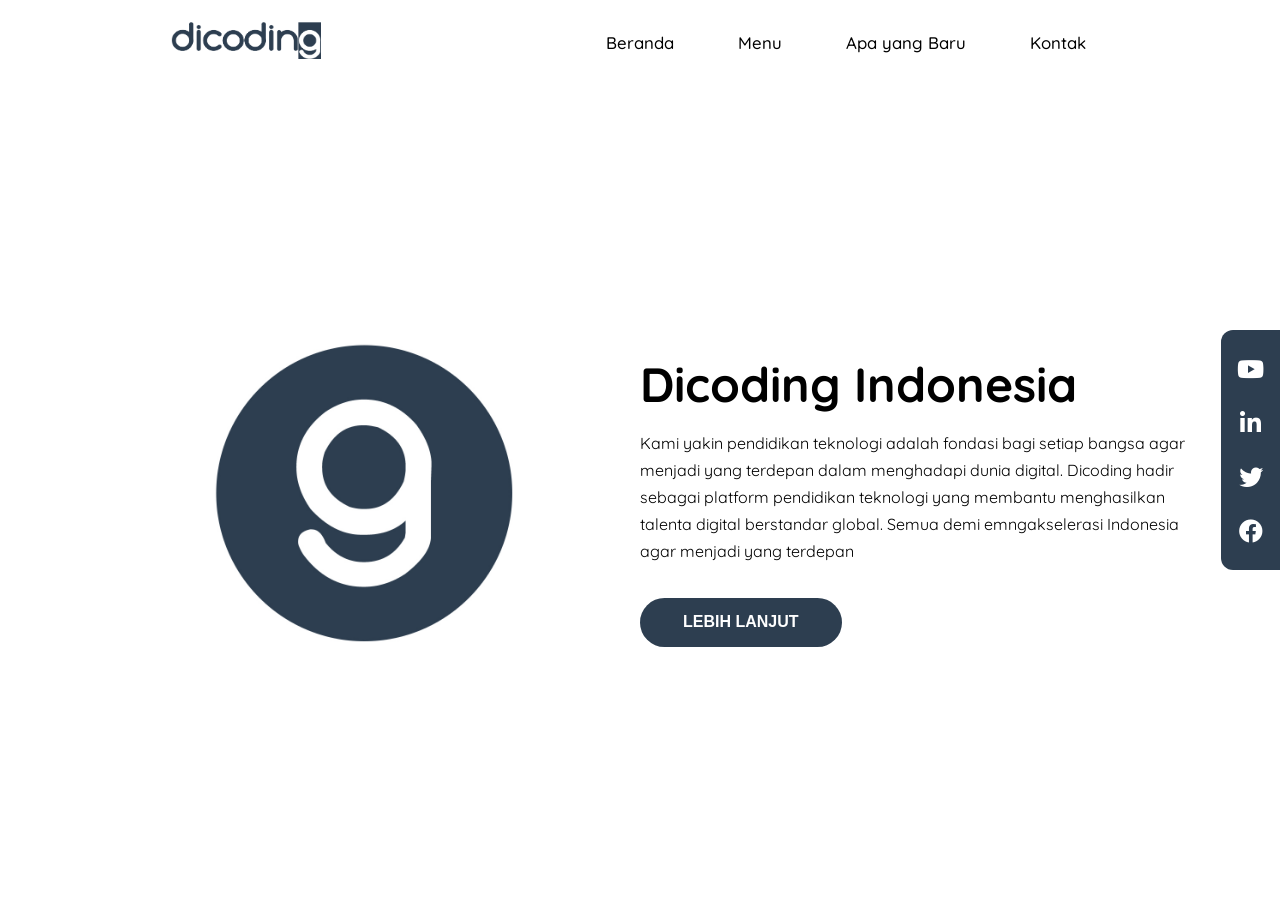
<file: landing_page_dicoding/index.html>
<!DOCTYPE html>
<html lang="en">
<head>
    <meta charset="UTF-8">
    <meta name="viewport" content="width=device-width, initial-scale=1.0">
    <title>Landing Page Dicoding</title>
    <link rel="stylesheet" href="css/app.css">

    <!-- font google -->
     <link rel="preconnect" href="https://fonts.googleapis.com">
    <link rel="preconnect" href="https://fonts.gstatic.com" crossorigin>
    <link href="https://fonts.googleapis.com/css2?family=Quicksand:wght@300..700&display=swap" rel="stylesheet">

    <!-- icon -->
     <link rel="stylesheet" href="https://cdnjs.cloudflare.com/ajax/libs/font-awesome/5.15.4/css/all.min.css">
</head>
<body>
    <header class="navbar-container">
        <div class="logo">
            <img src="img/dicoding-header-logo.png" alt="">
        </div>
        <nav class="nav-list">
            <ul>
                <li><a href="#">Beranda</a></li>
                <li><a href="#">Menu</a></li>
                <li><a href="#">Apa yang Baru</a></li>
                <li><a href="#">Kontak</a></li>
            </ul>
        </nav>
    </header>
    <main>
        <div class="content">
            <div class="content-description">
                <h1 class="title">Dicoding Indonesia</h1>
                <p>
                    Kami yakin pendidikan teknologi adalah fondasi bagi setiap bangsa agar menjadi yang terdepan dalam menghadapi dunia digital. Dicoding hadir sebagai platform pendidikan teknologi yang membantu menghasilkan talenta digital berstandar global. Semua demi emngakselerasi Indonesia agar menjadi yang terdepan
                </p>
                <button>Lebih Lanjut</button>
            </div>
            <div class="content-image">
                <img src="img/circle-g.jpg" alt="Dicoding">
            </div>
        </div>
        <aside>
            <div class="social-media">
                <ul>
                    <li><a href="#"><i class="fab fa-youtube"></i></a></li>
                    <li><a href="#"><i class="fab fa-linkedin-in"></i></a></li>
                    <li><a href="#"><i class="fab fa-twitter"></i></a></li>
                    <li><a href="#"><i class="fab fa-facebook"></i></a></li>
                </ul>
            </div>
        </aside>
    </main>
</body>
</html>
</file>
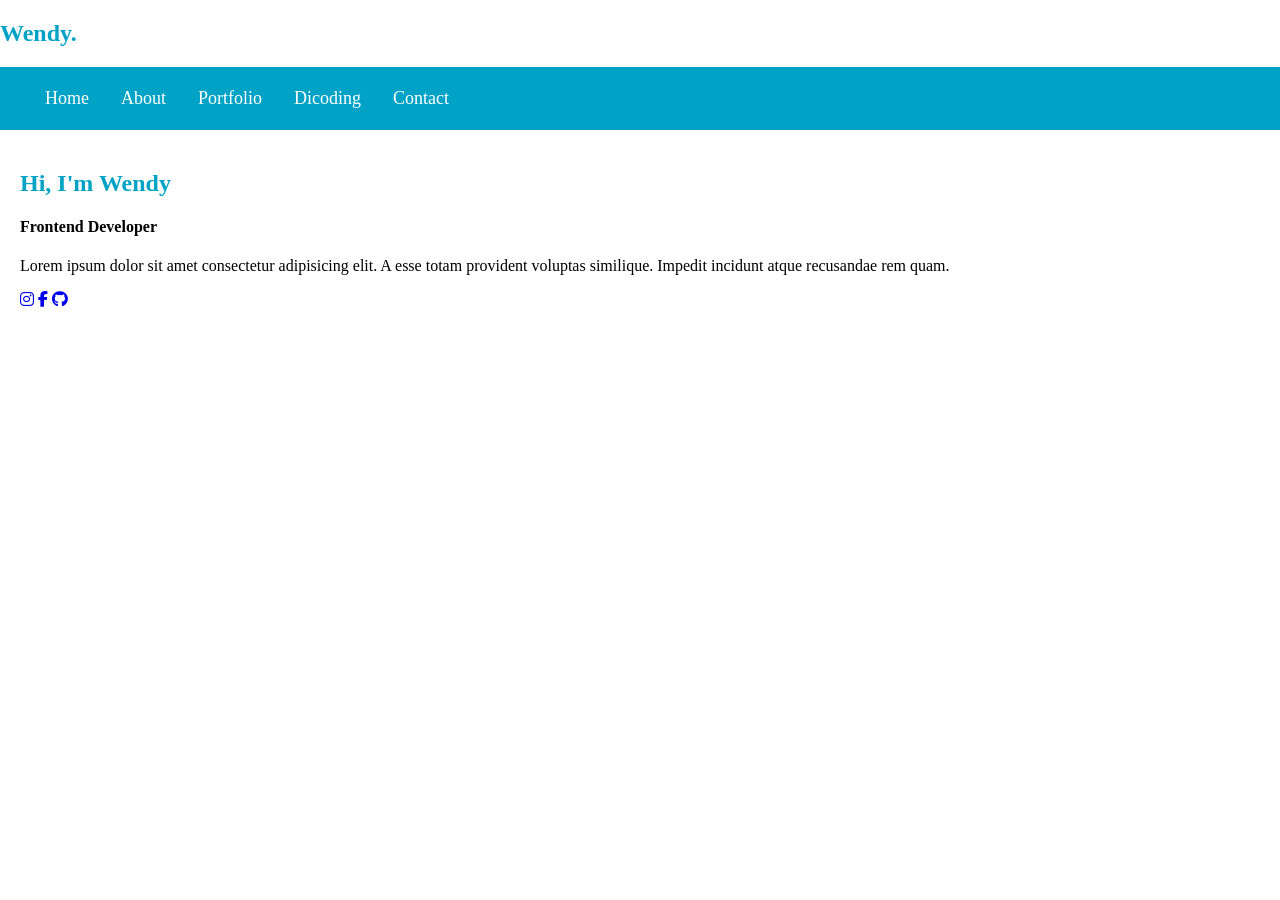
<file: tugas_akhir/index.html>
<!DOCTYPE html>
<html lang="en">
<head>
    <meta charset="UTF-8">
    <meta http-equiv="X-UA-Compatible" content="IE=edge">
    <meta name="viewport" content="width=device-width, initial-scale=1.0">
    <title>portfolio</title>
    <link rel="stylesheet" href="https://cdnjs.cloudflare.com/ajax/libs/font-awesome/6.2.0/css/all.min.css">
    <link rel="stylesheet" href="styles/style.css">
</head>
<body>
    <header class="navbar-container">
        <div class="creator">
            <h2 class="logo"><span>W</span>endy.</h2>
        </div>
        <nav class="navigation">
            <ul>
                <li><a href="#">Home</a></li>
                <li><a href="#">About</a></li>
                <li><a href="#">Portfolio</a></li>
                <li><a href="../landing_page_dicoding/index.html">Dicoding</a></li>
                <li><a href="#">Contact</a></li>
            </ul>
        </nav>
    </header>
    <main>
        <section class="home">
            <div class="content">
                <h2>Hi, I'm <span>Wendy</span></h2>
                <h4>Frontend Developer</h4>
                <p>Lorem ipsum dolor sit amet consectetur adipisicing elit. A esse totam provident voluptas similique.
                    Impedit incidunt atque recusandae rem quam.</p>
            </div>
            <div class="social-icons">
                <a href="https://www.instagram.com/wendhi_0?igsh=MWd0ZG14eHp5NTNtcw==" target="_blank"><i class="fa-brands fa-instagram"></i></a>
                <a href="#"><i class="fa-brands fa-facebook-f"></i></a>
                <a href="https://github.com/Wendhii/belajar_HTML-DICODING" target="_blank"><i class="fa-brands fa-github"></i></a>
            </div>
        </section>
    </main>
</body>
</html>
</file>
<file: landing_page_dicoding/css/app.css>
*,
*::before,
*::after{
    box-sizing: border-box;
}
body{
    font-family: "Quicksand", sans-serif;
    height: 100vh;
    margin: 0;
    display: flex;
    flex-direction: column;
}
header.navbar-container{
    width: 100%;
    max-width: 1200px;
    padding-block: 1rem;
    margin-inline: auto;
    display: flex;
    justify-content: space-around;
    align-items: center;
    z-index: 9999;
}
header.navbar-container .logo img{
    width: 150px;
}
header.navbar-container .nav-list ul{
    padding: 0;
    display: flex;
    justify-content: center;
    gap: 2rem 1rem;
}
header.navbar-container .nav-list li{
    list-style: none;
}
header.navbar-container .nav-list li a{
    padding: 0.5rem 1.5rem;
    border-radius: 999px;
    text-decoration: none;
    font-size: 1.05rem;
    font-weight: 500;
    color: black;
    transition: all 0.2s ease-in-out;
}
header.navbar-container .nav-list li:hover a{
    background-color: #425c77;
    color: white;
}
main{
    flex: 1;
    width: 100%;
    max-width: 1200px;
    margin-inline: auto;
    padding: 1rem 3rem;
    display: flex;
    align-items: center;
}
main .content{
    flex: 1;
    display: flex;
    align-items: center;
}
main .content .content-description{
    flex: 1 1;
}
main .content .content-description .title{
    margin-block: 1rem;
    font-size: 3rem;
}
main .content .content-description p{
    font-size: 1rem;
    line-height: 1.7rem;
}
main .content .content-description button{
    padding: 0.8rem 2.5rem;
    border: 3px solid transparent;
    border-radius: 999px;
    margin-block-start: 1rem;
    background-color: #2d3e50;
    font-family: "Quicsand", sans-serif;
    text-transform: uppercase;
    font-size: 1rem;
    font-weight: 700;
    color: white;
    cursor: pointer;
    transition: all 0.15s ease-in;
}
main .content .content-description button:hover{
    border: 3px solid #2d3e50;
    background-color: transparent;
    color: #2d3e50;
}
main .content .content-image{
    order: -1;
    flex: 1;
    display: flex;
}
main .content .content-image img{
    width: 300px;
    min-width: 250px;
    margin: auto;
}
main aside{
    position: fixed;
    inset-block: 0;
    inset-inline-end: 0;
}
main aside .social-media{
    height: 100%;
    display: flex;
}
main aside .social-media ul{
    padding: 1.5rem 1rem;
    border-top-left-radius: 12px;
    border-bottom-left-radius: 12px;
    margin: auto;
    background-color: #2d3e50;
    display: flex;
    flex-flow: column nowrap;
    align-items: center;
    justify-content: center;
    gap: 1.5rem;
}
main aside .social-media li{
    list-style-type: none;
}
main aside .social-media li a{
    text-decoration: none;
    font-size: 1.5rem;
    color: white;
    transition: all a.1s ease-in-out;
}
main aside .social-media li a:hover{
    color: #89b0d9;
}
@media screen and (max-width: 760px) {
    header.navbar-container{
        flex-direction: column;
    }
    header.navbar-container .nav-list ul{
        flex-wrap: wrap;
        column-gap: 0.5rem;
    }
    main .content{
        flex-direction: column;
        gap: 2rem;
    }
}
</file>
<file: tugas_akhir/styles/style.css>
*{
    box-sizing: border-box;
}
body{
    font-family: "quicksand";
    margin: 0;
    padding: 0;
}
header{
    display: inline;
}
.jumbotron{
    font-size: 20px;
    padding: 60px;
    background-color: #00c8eb;
    text-align: center;
    color: white;
}
nav{
    position: sticky;
    top: 0;
    background-color: #00a2c6;
    padding: 5px;
}
nav a{
    font-size: 18px;
    font-weight: 400px;
    text-decoration: none;
    color: white;
}
nav a:hover{
    font-weight: bold;
}
.profile header{
    text-align: center;
}
nav ul{
    display: flex;
    gap: 2rem;
}
nav li{
    list-style-type: none;
}
main{
    padding: 20px;
    overflow: auto;
    display: flex;
    gap: 1.5rem;
}
h2,h3{
    color: #00a2c6;
}
footer{
    padding: 20px;
    color: white;
    background-color: #00a2c6;
}
nav a{
    font-size: 18px;
    font-weight: 400px;
    text-decoration: none;
}
nav a:hover{
    font-weight: bold;
}
.profile header{
    text-align: center;
}
footer{
    padding: 20px;
    color: white;
    background-color: #00a2c6;
    text-align: center;
    font-weight: bold;
}
.featured-image{
    width: 100%;
    max-height: 300px;
    object-fit: cover;
    object-position: center;
}
.profile img{
    width: 200px;
}
.card{
    padding: 20px;
    box-shadow: 0 4px 8px 0 rgba(0, 0, 0, 0.575);
}
#content{
    flex: 5;
    display: flex;
    flex-flow: column-reverse;
    gap: 1rem 2rem;
}
aside{
    flex: 1;
}
@media screen and (max-width: 1200px) {
    main{
        flex-flow: column nowrap;
    }
    main aside{
        align-self: center;
    }
}
@media screen and (max-width: 768px){
    nav ul{
        justify-content: center;
    }
    main aside{
        align-self: stretch;
    }
}
</file>
